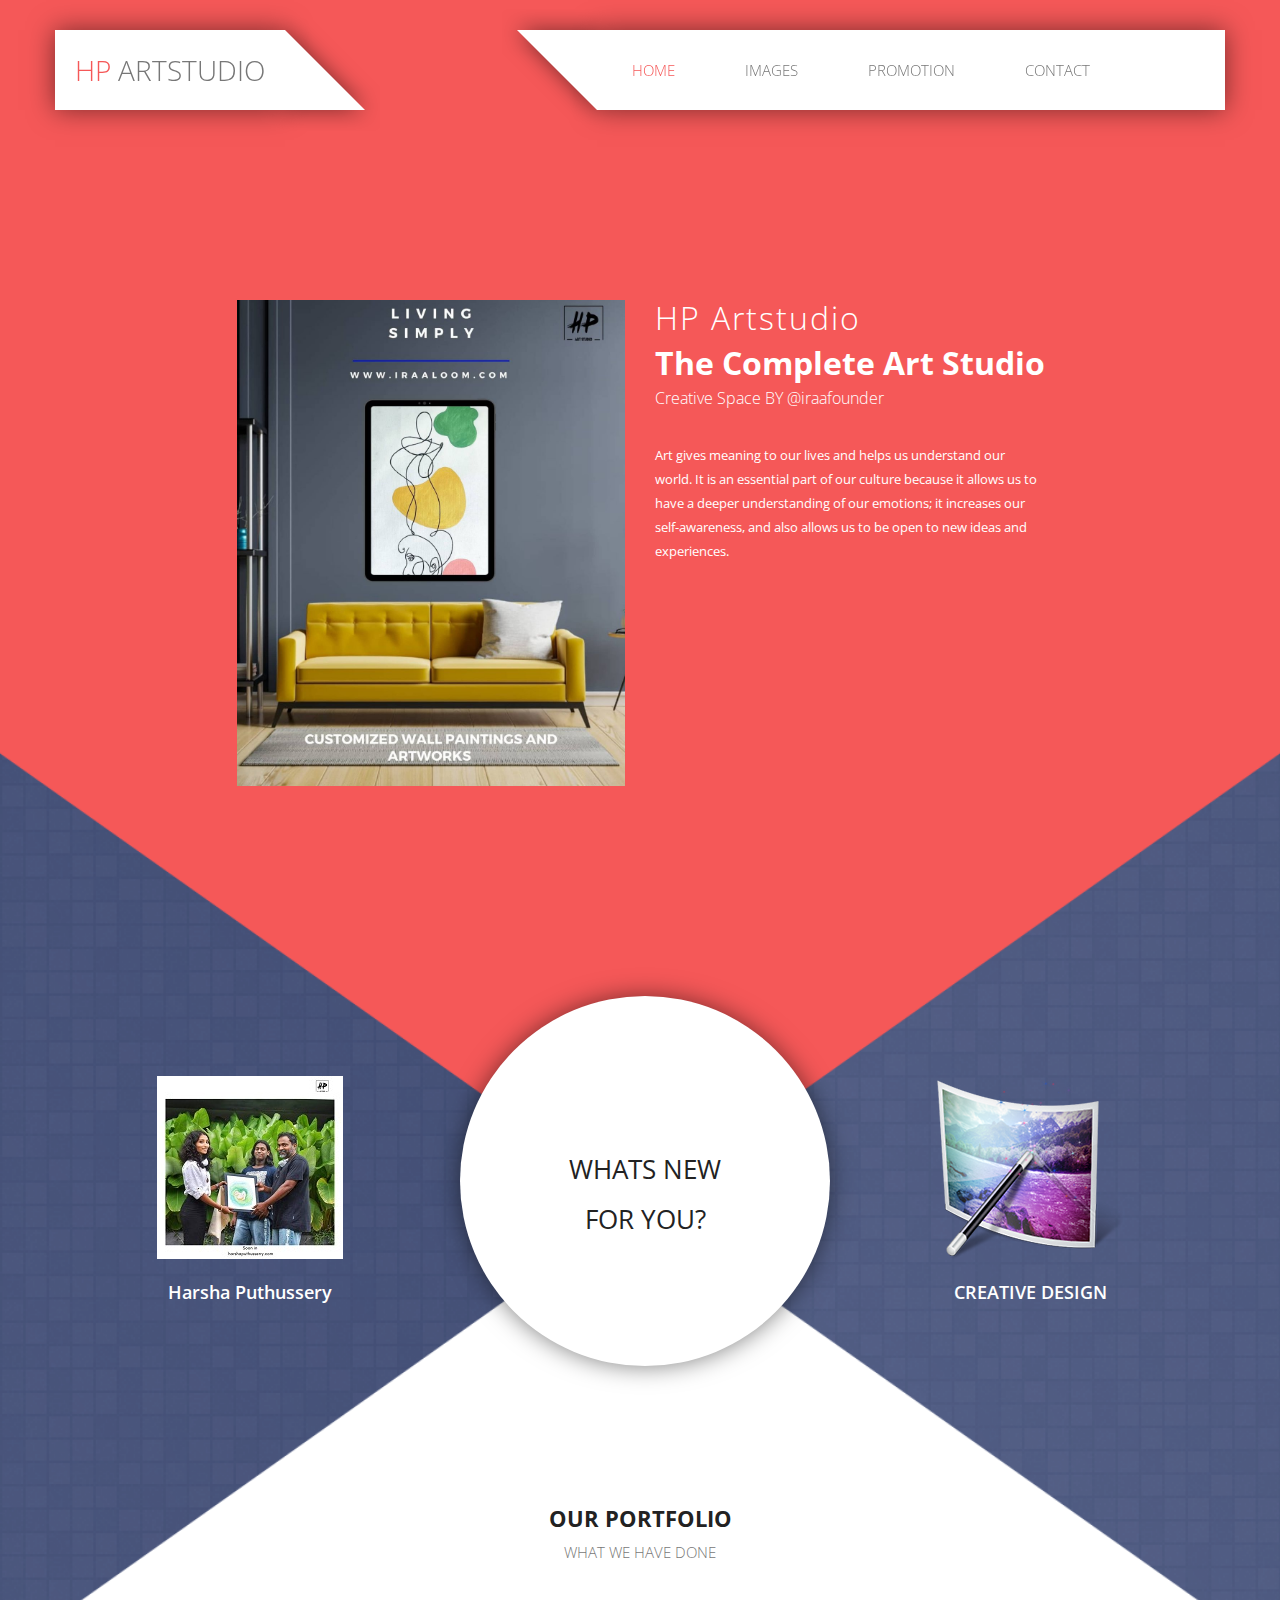
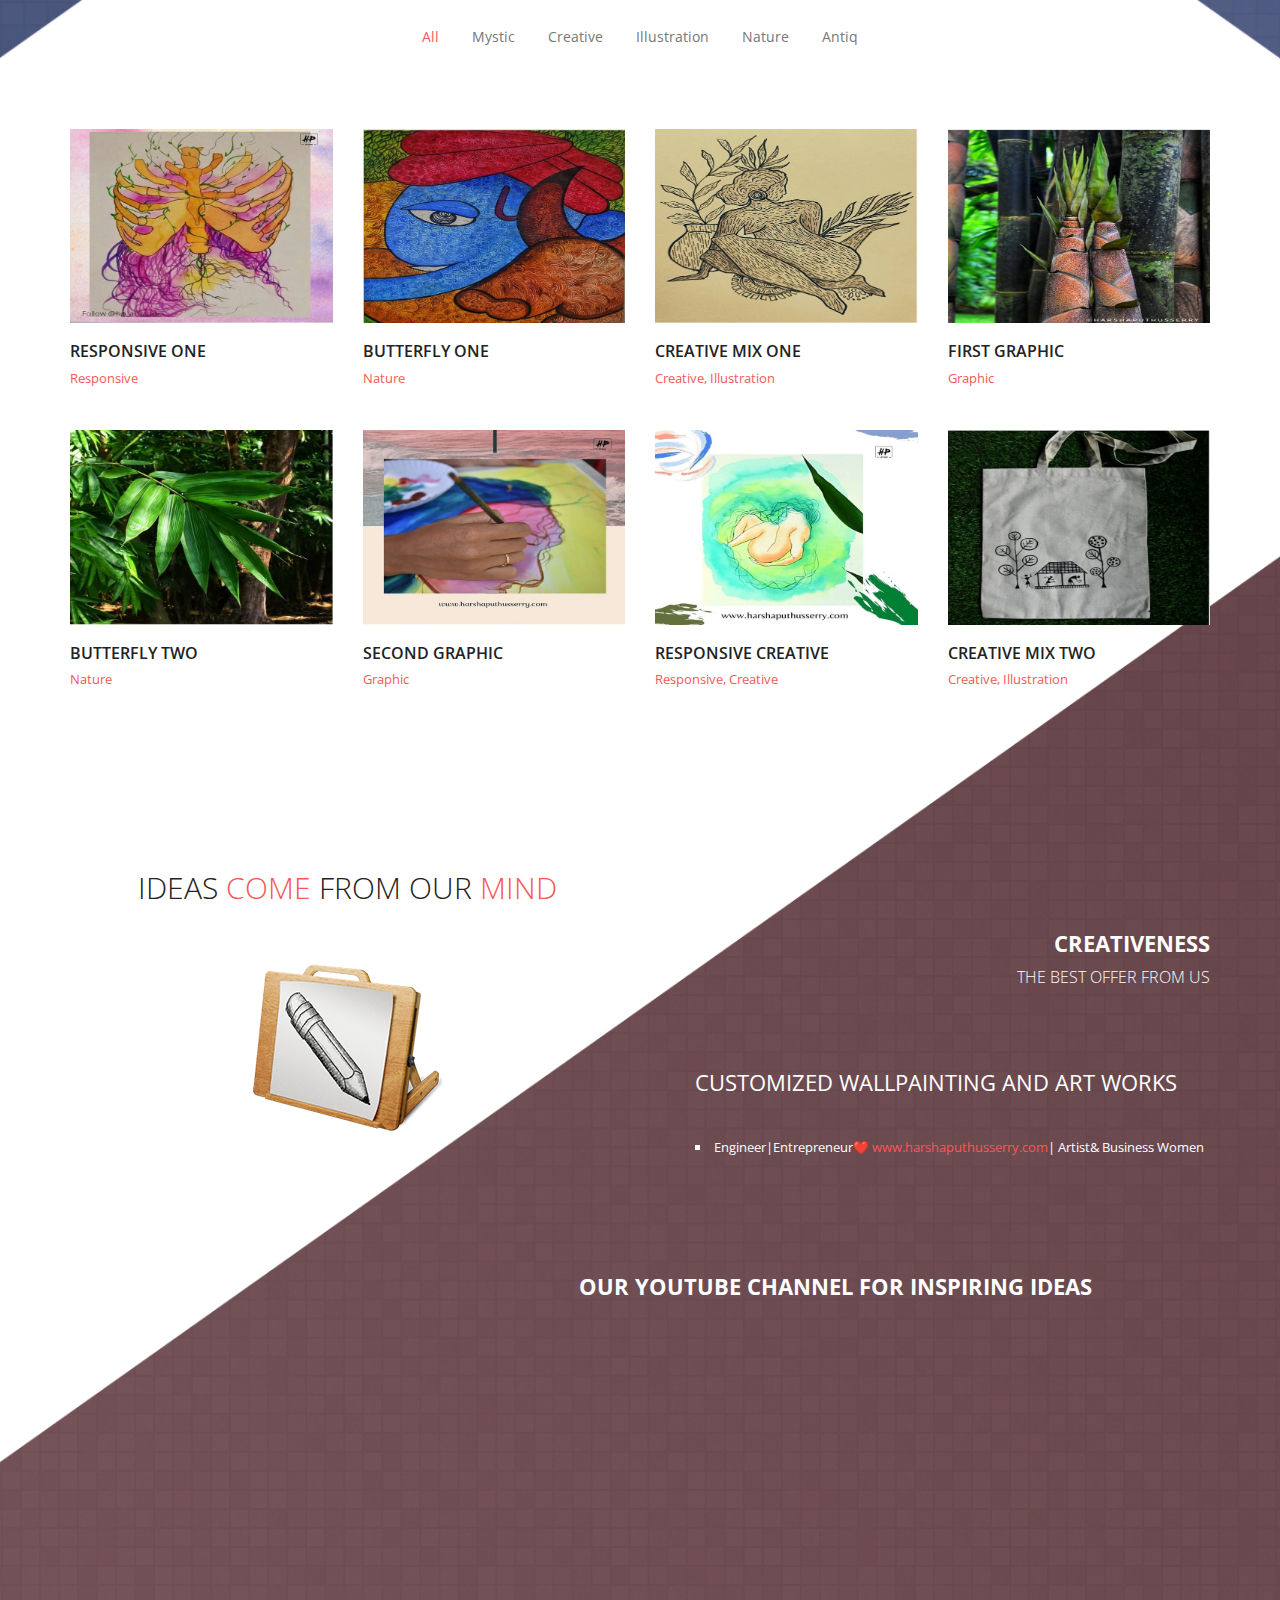
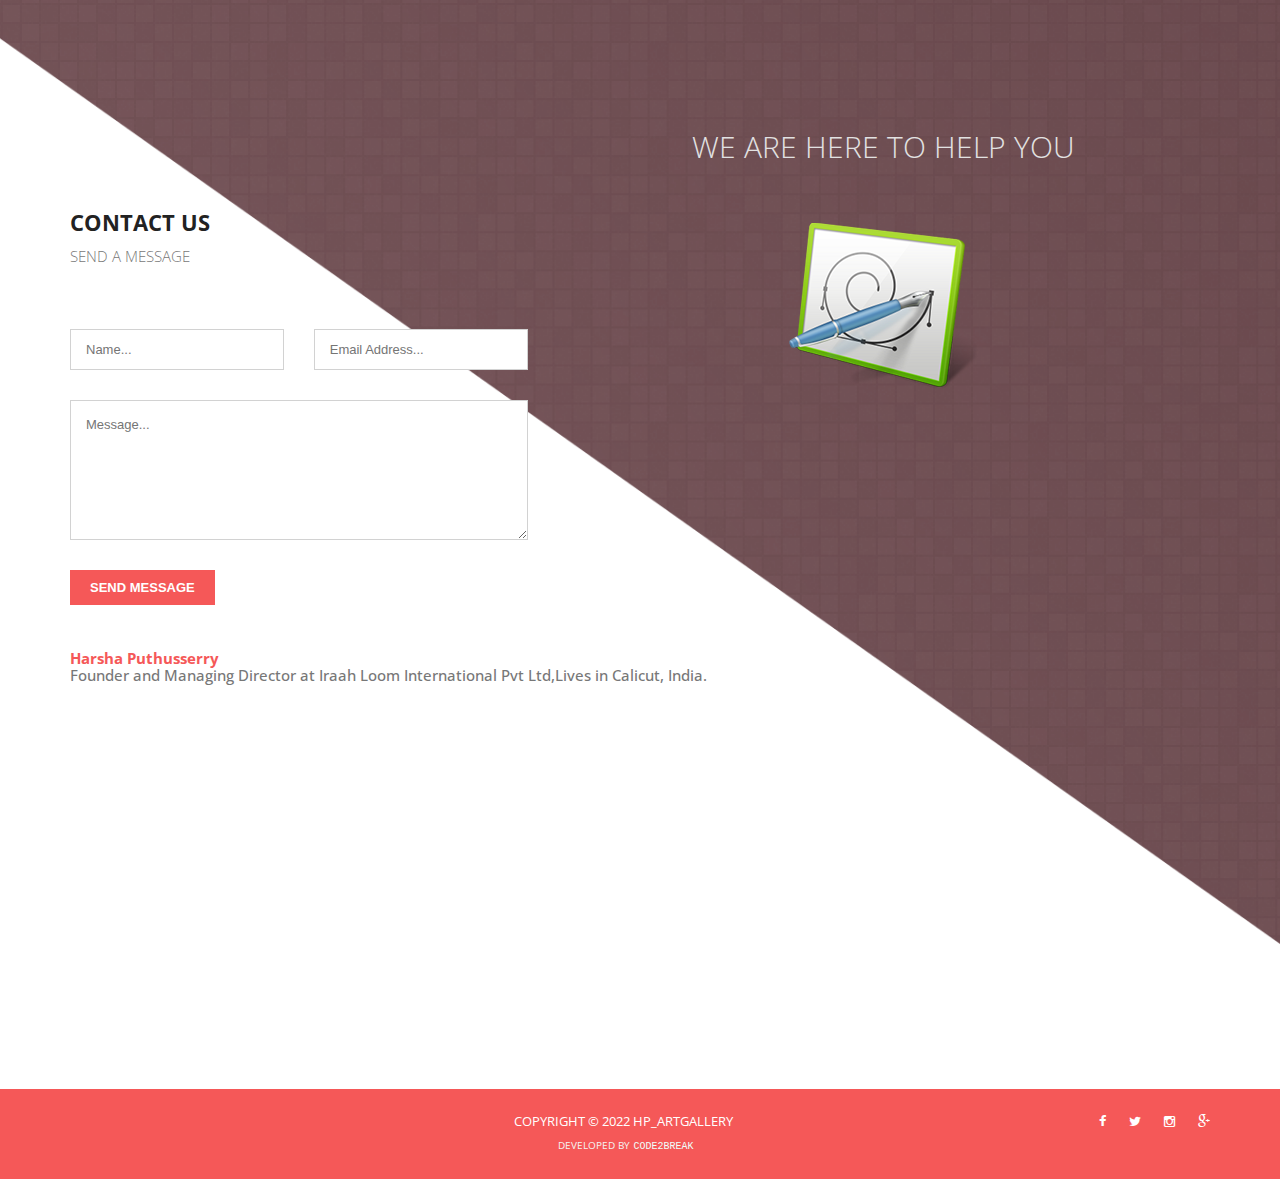
<file: index.html>
<!DOCTYPE html>
<html class="no-js">

<head>
    <meta charset="utf-8">
    <title>hp_artgallery</title>
    <meta name="description" content="">
    <meta name="viewport" content="width=device-width">

    <!-- Bootstrap Stylesheet -->
    <link rel="stylesheet" href="css/bootstrap.min.css">

    <!-- FontAwesome Icons -->
    <link rel="stylesheet" href="css/font-awesome.min.css">

    <!-- Google Font -->
    <link href='http://fonts.googleapis.com/css?family=Open+Sans:400,600,700,800' rel='stylesheet' type='text/css'>

    <!-- Normailize Stylesheet -->
    <link rel="stylesheet" href="css/normalize.min.css">

    <!-- Main Styles -->
    <link rel="stylesheet" href="css/templatemo_style.css">

    <script src="js/vendor/modernizr-2.6.2.min.js"></script>

</head>

<body>


    <header class="site-header" id="top">
        <nav class="navbar navbar-default navbar-fixed-top">
            <div class="container">
                <div class="row">
                    <div class="navbar-header">
                        <button class="navbar-toggle" type="button" data-toggle="collapse" data-target="#main-menu">
                            <span class="sr-only">Toggle navigation</span>
                            <i class="fa fa-bars"></i>
                        </button>
                        <div class="logo-wrapper">
                            <a class="navbar-brand" href="#">
                                <em>HP</em> Artstudio
                                <span class="logo-s"></span>
                            </a>
                        </div>
                    </div>
                    <div class="collapse navbar-collapse" id="main-menu">
                        <ul class="nav navbar-nav navbar-right">
                            <span class="nav-s"></span>
                            <li class="active"><a href="#top">Home</a></li>
                            <li>
                                <a href="#product-inner"></a>
                            </li>
                            <li><a href="#portfolio">Images</a></li>
                            <li><a href="#promotion">Promotion</a></li>
                            <li><a href="#contact">Contact</a></li>
                        </ul>
                    </div>
                </div>
            </div>
        </nav>
    </header>

    <div class="top-section">
        <div class="container">
            <div class="row">
                <div class="col-md-6">
                    <div class="image-holder">
                        <img src="images/mainimg.jpg" alt="">
                    </div>
                </div>
                <div class="col-md-6">
                    <h4>HP Artstudio</h4>
                    <h3>The Complete Art Studio</h3>
                    <h5>Creative Space BY @iraafounder</h5>

                    <p>Art gives meaning to our lives and helps us understand our world. It is an essential part of our culture because it allows us to have a deeper understanding of our emotions; it increases our self-awareness, and also allows us to be
                        open to new ideas and experiences.</p>
                </div>
            </div>
        </div>
    </div>

    <div id="products">
        <div class="container">
            <div class="row" id="product-inner">
                <div class="col-md-4 product-item text-center">
                    <div class="image-holder">
                        <img src="images/sideaward.JPG" alt="">
                    </div>
                    <h4>Harsha Puthussery</h4>
                </div>
                <div class="col-md-4 text-center">
                    <div class="circle">
                        <h3>WHATS NEW<br> FOR YOU?</h3>
                    </div>
                </div>
                <div class="col-md-4 product-item text-center">
                    <div class="image-holder">
                        <img src="images/3.png" alt="">
                    </div>
                    <h4>CREATIVE DESIGN</h4>
                </div>
            </div>
        </div>
    </div>

    <div id="portfolio">
        <div class="container" id="Grid">
            <div class="row">
                <div class="col-md-12 text-center title">
                    <h2>OUR PORTFOLIO</h2>
                    <span>WHAT WE HAVE DONE</span>
                </div>
            </div>
            <div class="row">
                <div class="col-md-12 text-center">
                    <ul class="filters">
                        <li class="active filter" data-filter="all">All</li>
                        <li class="filter" data-filter="responsive">Mystic</li>
                        <li class="filter" data-filter="creative">Creative</li>
                        <li class="filter" data-filter="illustration">Illustration</li>
                        <li class="filter" data-filter="nature">Nature</li>
                        <li class="filter" data-filter="graphic">Antiq</li>
                    </ul>
                </div>
            </div>
            <div class="row">
                <div class="col-md-3 col-sm-6 mix responsive">
                    <div class="work-item">
                        <div class="image-holder">
                            <img src="images/gallery/1.jpg" alt="">
                            <div class="overlay">
                                <a href="images/gallery/1.jpg" data-rel="lightbox">
                                    <i class="fa fa-search"></i>
                                </a>
                            </div>
                        </div>
                        <h4>RESPONSIVE ONE</h4>
                        <span>Responsive</span>
                    </div>
                </div>
                <div class="col-md-3 col-sm-6 mix nature">
                    <div class="work-item">
                        <div class="image-holder">
                            <img src="images/gallery/2.jpg" alt="">
                            <div class="overlay">
                                <a href="images/gallery/2.jpg" data-rel="lightbox">
                                    <i class="fa fa-search"></i>
                                </a>
                            </div>
                        </div>
                        <h4>BUTTERFLY ONE</h4>
                        <span>Nature</span>
                    </div>
                </div>
                <div class="col-md-3 col-sm-6 mix creative illustration">
                    <div class="work-item">
                        <div class="image-holder">
                            <img src="images/gallery/3.jpg" alt="">
                            <div class="overlay">
                                <a href="images/gallery/3.jpg" data-rel="lightbox">
                                    <i class="fa fa-search"></i>
                                </a>
                            </div>
                        </div>
                        <h4>CREATIVE MIX ONE</h4>
                        <span>Creative, Illustration</span>
                    </div>
                </div>
                <div class="col-md-3 col-sm-6 mix graphic">
                    <div class="work-item">
                        <div class="image-holder">
                            <img src="images/gallery/4.jpg" alt="">
                            <div class="overlay">
                                <a href="images/gallery/4.jpg" data-rel="lightbox">
                                    <i class="fa fa-search"></i>
                                </a>
                            </div>
                        </div>
                        <h4>FIRST GRAPHIC</h4>
                        <span>Graphic</span>
                    </div>
                </div>
                <div class="col-md-3 col-sm-6 mix nature">
                    <div class="work-item">
                        <div class="image-holder">
                            <img src="images/gallery/5.jpg" alt="">
                            <div class="overlay">
                                <a href="images/gallery/5.jpg" data-rel="lightbox">
                                    <i class="fa fa-search"></i>
                                </a>
                            </div>
                        </div>
                        <h4>BUTTERFLY TWO</h4>
                        <span>Nature</span>
                    </div>
                </div>
                <div class="col-md-3 col-sm-6 mix graphic">
                    <div class="work-item">
                        <div class="image-holder">
                            <img src="images/gallery/6.jpg" alt="">
                            <div class="overlay">
                                <a href="images/gallery/6.jpg" data-rel="lightbox">
                                    <i class="fa fa-search"></i>
                                </a>
                            </div>
                        </div>
                        <h4>SECOND GRAPHIC</h4>
                        <span>Graphic</span>
                    </div>
                </div>
                <div class="col-md-3 col-sm-6 mix creative responsive">
                    <div class="work-item">
                        <div class="image-holder">
                            <img src="images/gallery/7.jpg" alt="">
                            <div class="overlay">
                                <a href="images/gallery/7.jpg" data-rel="lightbox">
                                    <i class="fa fa-search"></i>
                                </a>
                            </div>
                        </div>
                        <h4>RESPONSIVE CREATIVE</h4>
                        <span>Responsive, Creative</span>
                    </div>
                </div>
                <div class="col-md-3 col-sm-6 mix creative illustration">
                    <div class="work-item">
                        <div class="image-holder">
                            <img src="images/gallery/8.jpg" alt="">
                            <div class="overlay">
                                <a href="images/gallery/8.jpg" data-rel="lightbox">
                                    <i class="fa fa-search"></i>
                                </a>
                            </div>
                        </div>
                        <h4>CREATIVE MIX TWO</h4>
                        <span>Creative, Illustration</span>
                    </div>
                </div>
            </div>
        </div>
    </div>

    <div id="bottom-section">
        <div class="container" id="promotion">
            <div class="row">
                <div class="col-md-6">
                    <div class="left-one text-center">
                        <h1>IDEAS <em>COME</em> FROM OUR <em>MIND</em></h1>
                        <div class="image-holder">
                            <img src="images/4.png" alt="">
                        </div>
                    </div>
                </div>
                <div class="col-md-6">
                    <div class="right-one">
                        <div class="title text-right">
                            <h3>CREATIVENESS</h3>
                            <span>THE BEST OFFER FROM US</span>
                        </div>
                        <div class="text-left">
                            <h4>CUSTOMIZED WALLPAINTING AND ART WORKS</h4>
                            <ul>
                                <li>Engineer|Entrepreneur❤️ <a href="https://www.iraaloom.com">www.harshaputhusserry.com</a>| Artist& Business Women</li>

                            </ul>
                        </div>
                    </div>
                </div>
            </div>
            <div class="row">
                <div class="col-md-8 col-md-offset-4">
                    <div class="video-holder text-center">
                        <h3>Our Youtube Channel for inspiring ideas</h3>
                        <iframe width="560" height="315" src="https://www.youtube.com/embed/pTrkvkuVe8w" title="YouTube video player" frameborder="0" allow="accelerometer; autoplay; clipboard-write; encrypted-media; gyroscope; picture-in-picture" allowfullscreen></iframe>
                    </div>
                </div>
            </div>
        </div>
        <div class="container" id="contact">
            <div class="row">
                <div class="col-md-5">
                    <div class="contact-form">
                        <h2>CONTACT US</h2>
                        <span>SEND A MESSAGE</span>
                        <form action="#" method="post">
                            <div class="row">
                                <fieldset class="col-md-6">
                                    <input type="text" name="name" id="name" placeholder="Name...">
                                </fieldset>
                                <fieldset class="col-md-6">
                                    <input type="email" name="email" id="email" placeholder="Email Address...">
                                </fieldset>
                                <fieldset class="col-md-12">
                                    <textarea name="message" id="message" placeholder="Message..."></textarea>
                                </fieldset>
                                <fieldset class="col-md-12">
                                    <input type="submit" id="button-message" value="Send Message">
                                </fieldset>
                            </div>
                        </form>
                    </div>
                </div>
                <div class="col-md-7">
                    <div class="right-contact text-center">
                        <h1>WE ARE HERE TO HELP YOU</h1>
                        <div class="image-holder margin-bottom">
                            <img src="images/5.png" alt="">
                        </div>
                    </div>
                </div>
            </div>
            <div class="row">
                <div class="col-md-9">
                    <h3 ><b style="color: #f55858;">Harsha Puthusserry</b> <br>Founder and Managing Director at Iraah Loom International Pvt Ltd,Lives in Calicut, India.</h3>
                    <div class="map-holder">
                        <div id="map_canvas" class="map-canvas"></div>
                    </div>
                </div>
            </div>
        </div>
    </div>

    <footer>
        <div class="container">
            <div class="row">
                <div class="col-md-6 col-sm-6">
                    <div class="footer-copyright">
                        <p>Copyright © 2022 hp_ARTGALLERY </p>
                    </div>

                    <div class="footer-develop">
                        <p class="c2b-develop">Developed by <span><a href="https://code2break.com/">Code2Break</a></span> </p>
                    </div>
                </div>
               
               
                <div class="col-md-6 col-sm-6">
                    <!-- col-md-6 col-sm-6 -->
                    <ul class="social">
                        <li>
                            <a href="https://www.facebook.com/harshaputhusserry" class="fa fa-facebook"></a>
                        </li>
                        <li>
                            <a href="#" class="fa fa-twitter"></a>
                        </li>
                        <li>
                            <a href="https://www.instagram.com/hp_artstudio/?utm_medium=copy_link" class="fa fa-instagram"></a>
                        </li>
                        <li>
                            <a href="#" class="fa fa-google-plus"></a>
                        </li>
                    </ul>
                </div>
                
            </div>
        </div>
    </footer>

    <script src="//ajax.googleapis.com/ajax/libs/jquery/1.10.1/jquery.min.js"></script>
    <script>
        window.jQuery || document.write('<script src="js/vendor/jquery-1.10.1.min.js"><\/script>')
    </script>

    <script src="js/bootstrap.min.js"></script>
    <script src="js/plugins.js"></script>
    <script src="js/main.js"></script>


    <!-- Google Map -->
    <script src="http://maps.google.com/maps/api/js?sensor=true"></script>
    <script src="js/jquery.gmap3.min.js"></script>

    <!-- Google Map Init-->
    <!-- <script type="text/javascript">
        jQuery(function($) {
            $('#map_canvas').gmap3({
                marker: {
                    address: '16.8496189,96.1288854'
                },
                map: {
                    options: {
                        zoom: 15,
                        scrollwheel: false,
                        streetViewControl: true
                    }
                }
            });
        });
    </script> -->

</body>

</html>
</file>
<file: css/templatemo_style.css>
/* 

Xenon Template

http://www.templatemo.com/tm-416-xenon

   ==========================================================================
    HTML5 Boilerplate styles - h5bp.com (generated via initializr.com)
   ========================================================================== 

*/

html,
button,
input,
select,
textarea {
  color: #222;
}
body {
  font-size: 1em;
  line-height: 1.4;
}
::-moz-selection {
  background: #b3d4fc;
  text-shadow: none;
}
::selection {
  background: #b3d4fc;
  text-shadow: none;
}
hr {
  display: block;
  height: 1px;
  border: 0;
  border-top: 1px solid #ccc;
  margin: 1em 0;
  padding: 0;
}
img {
  vertical-align: middle;
}
fieldset {
  border: 0;
  margin: 0;
  padding: 0;
}
textarea {
  resize: vertical;
}
.chromeframe {
  margin: 0.2em 0;
  background: #ccc;
  color: #000;
  padding: 0.2em 0;
}
.map-canvas {
	height: 330px;
}
.margin-bottom {
	margin-bottom: 30px;
}
.video-holder iframe {
	border: none;
}
/* ==========================================================================
   Helper classes
   ========================================================================== */
.hidden {
  display: none !important;
  visibility: hidden;
}
.visuallyhidden {
  border: 0;
  clip: rect(0 0 0 0);
  height: 1px;
  margin: -1px;
  overflow: hidden;
  padding: 0;
  position: absolute;
  width: 1px;
}
.visuallyhidden.focusable:active,
.visuallyhidden.focusable:focus {
  clip: auto;
  height: auto;
  margin: 0;
  overflow: visible;
  position: static;
  width: auto;
}
.invisible {
  visibility: hidden;
}
.clearfix:before,
.clearfix:after {
  content: " ";
  display: table;
}
.clearfix:after {
  clear: both;
}
.clearfix {
  *zoom: 1;
}
.text-muted {
  color: #848b8f;
}
/* ==========================================================================
    Forms
   ========================================================================== */
form input[type="text"],
form input[type="email"],
form input[type="number"],
form input[type="password"],
form textarea {
  background: #fff;
  color: #777777;
  border: 1px solid #d2d2d2;
  padding: 12px 15px;
  width: 100%;
  -webkit-transition: all 250ms ease-in-out;
  -moz-transition: all 250ms ease-in-out;
  -o-transition: all 250ms ease-in-out;
  transition: all 250ms ease-in-out;
}
form input[type="text"]:focus,
form input[type="email"]:focus,
form input[type="number"]:focus,
form input[type="password"]:focus,
form textarea:focus {
  -webkit-box-shadow: none !important;
  -moz-box-shadow: none !important;
  box-shadow: none !important;
  outline: none !important;
  border-color: #f55858;
}
label {
  font-weight: normal;
}
#lightbox {
  cursor: pointer;
  position: fixed;
  width: 100%;
  height: 100%;
  top: 0;
  left: 0;
  background: #000000;
  /* IE Fallback (Solid Colour) */
  background: url([data-uri]);
  background: rgba(0, 0, 0, 0.7);
  -webkit-filter: none !important;
}
#lightbox img {
  display: block;
  position: absolute;
  border: 5px solid #fff;
  box-shadow: 0 0 20px #000;
  border-radius: 1px;
}
body.blurred > * {
  -webkit-filter: blur(2px);
  -webkit-transform: translate3d(0, 0, 0);
}
.lightbox-loading {
  background: url(../images/loading.gif) center center no-repeat;
  width: 31px;
  height: 31px;
  margin: -16px 0 0 -16px;
  position: absolute;
  top: 48%;
  left: 50%;
}
.lightbox-caption {
  display: none;
  position: absolute;
  left: 0;
  bottom: 0;
  width: 100%;
  text-align: center;
  z-index: 1000;
  background: #000;
  background: rgba(0, 0, 0, 0.7);
}
.lightbox-caption p {
  margin: 0 auto;
  max-width: 70%;
  display: inline-block;
  *display: inline;
  *zoom: 1;
  padding: 10px;
  color: #fff;
  font-size: 12px;
  line-height: 18px;
}
.lightbox-button {
  position: absolute;
  z-index: 9999;
  background: no-repeat center center;
  width: 32px;
  height: 32px;
  opacity: 0.4;
  -webkit-transition: all 0.3s;
  -moz-transition: all 0.3s;
  -ms-transition: all 0.3s;
  transition: all 0.3s;
}
.lightbox-button:hover,
.lightbox-button:focus {
  opacity: 1;
  -webkit-transform: scale(1.4);
  -moz-transform: scale(1.4);
  -ms-transform: scale(1.4);
  transform: scale(1.4);
}
.lightbox-close {
  right: 10px;
  top: 10px;
  background-image: url('../images/close.png');
}
.lightbox-next {
  right: 10px;
  top: 48%;
  background-image: url('../images/next.png');
}
.lightbox-previous {
  left: 10px;
  top: 48%;
  background-image: url('../images/previous.png');
}
/* ==========================================================================
   Print styles
   ========================================================================== */
@media print {
  * {
    background: transparent !important;
    color: #000 !important;
    /* Black prints faster: h5bp.com/s */
    box-shadow: none !important;
    text-shadow: none !important;
  }
  a,
  a:visited {
    text-decoration: underline;
  }
  a[href]:after {
    content: " (" attr(href) ")";
  }
  abbr[title]:after {
    content: " (" attr(title) ")";
  }
  /*
     * Don't show links for images, or javascript/internal links
     */
  .ir a:after,
  a[href^="javascript:"]:after,
  a[href^="#"]:after {
    content: "";
  }
  pre,
  blockquote {
    border: 1px solid #999;
    page-break-inside: avoid;
  }
  thead {
    display: table-header-group;
    /* h5bp.com/t */
  }
  tr,
  img {
    page-break-inside: avoid;
  }
  img {
    max-width: 100% !important;
  }
  @page {
    margin: 0.5cm;
  }
  p,
  h2,
  h3 {
    orphans: 3;
    widows: 3;
  }
  h2,
  h3 {
    page-break-after: avoid;
  }
}
/* ==========================================================================
    Structure & Defaults
   ========================================================================== */
html,
body {
  font-size: 100%;
}
body {
  background: #ffffff;
  color: #777777;
  font-size: 13px;
  line-height: 24px;
  font-family: 'Open Sans', sans-serif;
  overflow-x: hidden;
}
a {
  color: #f55858;
  text-decoration: none !important;
  -webkit-transition: color 200ms ease-in-out;
  -moz-transition: color 200ms ease-in-out;
  -o-transition: color 200ms ease-in-out;
  transition: color 200ms ease-in-out;
}
a:hover {
  color: #232323;
}
h1,
h2,
h3,
h4,
h5,
h6 {
  font-family: 'Open Sans', sans-serif;
  font-weight: 500;
}


/* ==========================================================================
    Header
   ========================================================================== */
.navbar-default .navbar-collapse,
.navbar-default .navbar-form {
  border-color: transparent;
}
.navbar-default {
  background-color: transparent;
  border-color: transparent;
}
.navbar-default .navbar-toggle {
  border-color: transparent;
  margin-top: 40px;
  color: #fff;
  background-color: #f55858;
  font-size: 18px;
}
.navbar-default .navbar-toggle:hover,
.navbar-default .navbar-toggle:focus {
  font-size: 18px;
  color: #fff;
  background-color: #f55858;
}
header.site-header {
  background-color: #f55858;
  padding-bottom: 240px;
}
.logo-wrapper {
  margin-top: 30px;
  position: relative;
  z-index: 10;
}
.logo-wrapper a.navbar-brand {
  position: relative;
  background-color: #fff;
  padding: 0 20px;
  margin: 0 !important;
  height: 80px;
  line-height: 80px;
  font-size: 28px;
  font-weight: 300;
  text-transform: uppercase;
  display: inline-block;
  -webkit-box-shadow: 0 0 25px rgba(0, 0, 0, 0.5);
  -moz-box-shadow: 0 0 25px rgba(0, 0, 0, 0.5);
  box-shadow: 0 0 25px rgba(0, 0, 0, 0.5);
}
.logo-wrapper a.navbar-brand em {
  font-style: normal;
  color: #f55858;
}
.logo-wrapper a.navbar-brand:hover {
  background-color: #fff;
}
.logo-wrapper .logo-s {
  position: absolute;
  right: 0;
  top: 0;
  background: url(../images/logo-s.png) no-repeat;
  margin-right: -99px;
  margin-top: -19px;
  width: 122px;
  height: 122px;
}
.navbar-nav.navbar-right:last-child {
  margin-right: 0;
}
#main-menu ul {
  position: relative;
  z-index: 9;
  margin-top: 30px;
  height: 80px;
  background-color: #fff;
  -webkit-box-shadow: 0 0 25px rgba(0, 0, 0, 0.5);
  -moz-box-shadow: 0 0 25px rgba(0, 0, 0, 0.5);
  box-shadow: 0 0 25px rgba(0, 0, 0, 0.5);
}
#main-menu ul .nav-s {
  position: absolute;
  left: 0;
  top: 0;
  background: url(../images/nav.png) no-repeat;
  margin-left: -99px;
  margin-top: -23px;
  width: 122px;
  height: 122px;
}
#main-menu ul li a {
  padding: 0;
  margin: 0 35px;
  line-height: 80px;
  font-size: 15px;
  font-weight: 300;
  text-transform: uppercase;
}
#main-menu ul li a:hover {
  color: #f55858;
}
#main-menu ul li:first-child {
  margin-left: 30px;
}
#main-menu ul li:last-child {
  margin-right: 30px;
}
#main-menu ul li.active a {
  background: transparent;
  color: #f55858;
}
/*** TOP SECTION STYLING ***/
.top-section {
  background-color: #f55858;
  padding-bottom: 400px;
  padding-top: 60px;
  color: #fff;
}
.top-section .image-holder {
  text-align: right;
}
.top-section .image-holder img {
  width: 70%;
}
.top-section h4 {
  font-size: 32px;
  letter-spacing: 2px;
  font-weight: 300;
  margin: 0;
}
.top-section h3 {
  font-size: 32px;
  font-weight: 700;
  margin: 10px 0;
}
.top-section h5 {
  font-size: 16px;
  font-weight: 300;
  margin: 0;
}
.top-section p {
  margin: 35px 0;
  width: 70%;
}
.top-section a.button {
  border: 2px solid #fff;
  text-transform: uppercase;
  font-weight: 700;
  color: #fff;
  padding: 10px 20px;
  margin-top: 10px;
}
.top-section a {
	color: #ff6;
}
.top-section a:hover {
	color: #600;
}
/*** PRODUCT STYLING ***/
#products {
  background: url(../images/bg1.png) no-repeat center top;
  background-size: cover;
  padding-top: 300px;
  padding-bottom: 500px;
  margin-top: -640px;
}
#products #product-inner {
  padding-top: 200px;
}
#products .circle {
  width: 370px;
  height: 370px;
  background-color: #fff;
  -webkit-border-radius: 50%;
  -webkit-background-clip: padding-box;
  -moz-border-radius: 50%;
  -moz-background-clip: padding;
  border-radius: 50%;
  background-clip: padding-box;
  margin-top: -50px;
  position: relative;
  text-align: center;
  margin-left: auto;
  margin-right: auto;
  -webkit-box-shadow: 0 0 25px rgba(0, 0, 0, 0.5);
  -moz-box-shadow: 0 0 25px rgba(0, 0, 0, 0.5);
  box-shadow: 0 0 25px rgba(0, 0, 0, 0.5);
  overflow: hidden;
}
#products .circle h3 {
  width: 100%;
  margin: 0 auto;
  position: absolute;
  top: 40%;
  left: 0;
  font-size: 26px;
  color: #222;
  line-height: 50px;
  font-weight: 400;
  padding: 0 40px;
}
#products .product-item {
  margin-top: 30px;
}
#products .product-item h4 {
  color: #fff;
  font-size: 18px;
  font-weight: 600;
}
/*** PORTFOLIO STYLING ***/
#portfolio {
  padding-top: 80px;
  margin-top: -440px;
  padding-bottom: 100px;
}
#portfolio .title h2 {
  font-size: 22px;
  color: #222222;
  font-weight: 700;
  margin: 0 0 10px 0;
}
#portfolio .title span {
  font-size: 15px;
  font-weight: 300;
}
#portfolio .work-item {
  margin-top: 40px;
}
#portfolio .work-item h4 {
  font-size: 16px;
  font-weight: 600;
  color: #222;
  margin: 20px 0 5px 0;
}
#portfolio .work-item span {
  color: #f55858;
}
#portfolio .work-item .image-holder {
  overflow: hidden;
  position: relative;
}
#portfolio .work-item .image-holder img {
  width: 100%;
}
#portfolio .work-item .image-holder .overlay {
  zoom: 1;
  filter: alpha(opacity=0);
  -webkit-opacity: 0;
  -moz-opacity: 0;
  opacity: 0;
  visibility: hidden;
  -webkit-transition: all 250ms ease-in-out;
  -moz-transition: all 250ms ease-in-out;
  -o-transition: all 250ms ease-in-out;
  transition: all 250ms ease-in-out;
  position: absolute;
  width: 100%;
  height: 100%;
  background: #f55858;
  color: #fff;
  top: 0;
  left: 0;
  text-align: center;
}
#portfolio .work-item .image-holder .overlay a {
  zoom: 1;
  filter: alpha(opacity=0);
  -webkit-opacity: 0;
  -moz-opacity: 0;
  opacity: 0;
  -webkit-transition: all 650ms ease-in-out;
  -moz-transition: all 650ms ease-in-out;
  -o-transition: all 650ms ease-in-out;
  transition: all 650ms ease-in-out;
  visibility: hidden;
  position: absolute;
  top: 50%;
  left: 50%;
  margin-top: -25px;
  margin-left: -25px;
  color: #fff;
  width: 50px;
  height: 50px;
  background: rgba(0, 0, 0, 0.1);
  display: block;
  text-align: center;
  line-height: 50px;
}
#portfolio .work-item .image-holder:hover .overlay {
  zoom: 1;
  filter: alpha(opacity=100);
  -webkit-opacity: 1;
  -moz-opacity: 1;
  opacity: 1;
  visibility: visible;
}
#portfolio .work-item .image-holder:hover .overlay a {
  zoom: 1;
  filter: alpha(opacity=100);
  -webkit-opacity: 1;
  -moz-opacity: 1;
  opacity: 1;
  visibility: visible;
}
#portfolio .filters {
  margin-top: 60px;
  margin-bottom: 40px;
  list-style: none;
  padding: 0;
}
#portfolio .filters li {
  display: inline-block;
  margin: 0 15px;
  font-size: 14px;
  cursor: pointer;
}
#portfolio .filters li.active {
  color: #f55858;
}
#portfolio #Grid .mix {
  display: none;
  opacity: 0;
}
/*** BOTTOM SECTION STYLING ***/
#bottom-section {
  background: url(../images/bg2.png) no-repeat center top;
  background-size: cover;
  padding-top: 300px;
  margin-top: -320px;
}
#promotion {
  padding-top: 100px;
}
#promotion .left-one h1 {
  font-size: 30px;
  font-weight: 300;
  color: #222;
  margin: 0 0 60px 0;
}
#promotion .left-one h1 em {
  font-style: normal;
  color: #f55858;
}
#promotion .right-one {
  color: #fff;
}
#promotion .right-one .title {
  padding-top: 60px;
  margin-bottom: 80px;
}
#promotion .right-one .title h3 {
  font-size: 22px;
  font-weight: 700;
  margin: 0 0 10px 0;
  color: #fff;
}
#promotion .right-one .title span {
  font-size: 16px;
  font-weight: 300;
}
#promotion .right-one .text-left {
  margin-left: 40px;
}
#promotion .right-one .text-left h4 {
  font-size: 22px;
  font-weight: normal;
  margin: 0 0 40px 0;
}
#promotion .right-one .text-left ul {
  padding: 0;
  list-style-type: square;
  list-style-position: inside;
}
#promotion .video-holder {
  margin-top: 80px;
  overflow: hidden;
}
#promotion .video-holder iframe {
  width: 100%;
}
#promotion .video-holder h3 {
  font-size: 22px;
  text-transform: uppercase;
  color: #fff;
  font-weight: 700;
  margin-bottom: 30px;
}
#contact {
  padding-top: 80px;
  margin-bottom: 60px;
}
#contact fieldset {
  margin-bottom: 30px;
}
#contact h2 {
  font-size: 22px;
  color: #222;
  text-transform: uppercase;
  font-weight: 700;
  margin: 0 0 10px 0;
}
#contact span {
  font-size: 15px;
  text-transform: uppercase;
  font-weight: 300;
}
#contact form {
  margin-top: 60px;
}
#contact input[type=submit] {
  border: 0;
  outline: 0;
  background: #f55858;
  color: #fff;
  padding: 10px 20px;
  text-transform: uppercase;
  font-weight: 700;
}
#contact input[type=submit]:focus {
  border: 0;
  outline: 0;
}
#contact textarea {
  height: 140px;
}
#contact .contact-form {
  padding-top: 80px;
}
#contact .right-contact h1 {
  font-size: 30px;
  text-transform: uppercase;
  font-weight: 300;
  color: #e2e2e2;
  margin: 0 0 60px 0;
}
footer {
  background: #f55858;
  color: #fff;
  text-transform: uppercase;
  padding: 20px 0;
  margin-bottom: 20px;
}

footer p {
  margin: 0;
  padding: 0;
}

footer a {
  color: #fff;
}
footer .social {
  text-align: right;
  padding: 0;
  margin: 0;
  list-style: none;
}
footer .social li {
  display: inline-block;
  margin-left: 20px;
}

.c2b-develop {
  color: #F4F4F2;
  font-size: 10px;
  
}

.c2b-develop span {
  
  font-size: 10px;
  font-family: monospace;
}

.c2b-develop span a {
  color: #EFFFFB;
}

.c2b-develop span a:hover {
  color: #272727;
}

@media (max-width: 1200px) {
  #products .circle {
    width: 270px;
    height: 270px;
    margin-top: 0;
    -webkit-border-radius: 50%;
    -webkit-background-clip: padding-box;
    -moz-border-radius: 50%;
    -moz-background-clip: padding;
    border-radius: 50%;
    background-clip: padding-box;
  }
  #products .circle h3 {
    top: 34%;
  }
  #main-menu ul li a {
    margin: 0 30px;
  }

  
}

@media(min-width: 764px) {
  footer p{
    position: relative;
    left: 65%;
  }

}

@media(min-width: 1024px) {
  footer p{
    position: relative;
    left: 80%;
  }
  .footer-develop p{
    position: relative;
    left: 88%;
  }
}

/*  Medium devices (desktops, 992px and up)  */
@media (max-width: 992px) {
  .top-section {
    text-align: center;
    padding-bottom: 600px;
  }
  .top-section .image-holder {
    text-align: center;
    margin-bottom: 80px;
  }
  .top-section p {
    margin-left: auto;
    margin-right: auto;
  }
  #products {
    margin-top: -900px;
  }
  #products .product-item {
    margin-top: 40px;
    margin-bottom: 40px;
  }
  #products .product-item h4 {
    color: #222;
  }
  #products .circle {
    margin: 0 auto;
    text-align: center;
  }
  #promotion .right-one .text-left {
    margin-left: 200px;
  }
  footer p {
   text-align: center;
  }
}
/*  Small devices (tablets, 768px and up)  */
@media (max-width: 768px) {
  #main-menu ul {
    height: auto;
    background: #fff;
    margin: 20px;
    padding: 20px 0;
  }
  #main-menu ul span {
    display: none;
  }
  #main-menu ul li {
    line-height: 40px;
  }
  #main-menu ul li a {
    line-height: 40px;
  }

  footer p {
    margin: 0;
    padding: 0;
   text-align: center;
  }

  footer .social {
    text-align: center;
  }
}


/* ==========================================================================
   Media Queries
   ========================================================================== */
</file>
